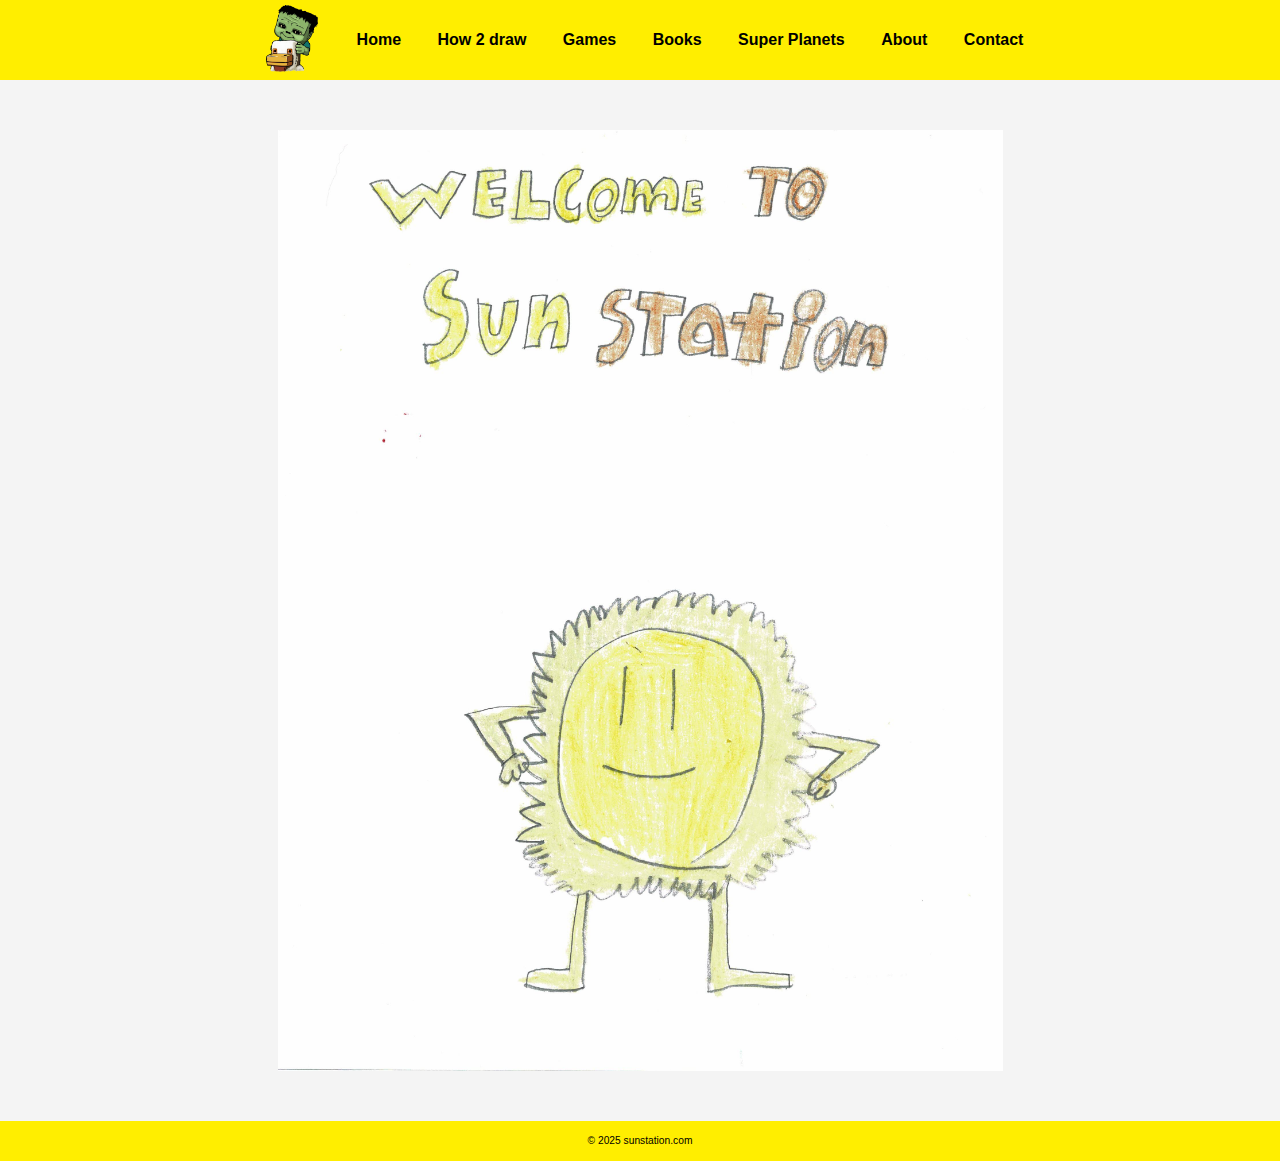
<file: index.html>
<!DOCTYPE html>
<html lang="en">
   <head>
      <meta charset="UTF-8">
      <title>Home | Grayson's Site</title>
      <link rel="stylesheet" href="css/styles.css">
   </head>
   <body>
      <div id="site-header"></div>

      <main class="center">
         <img src="images/welcome.jpg" alt="Welcome to Sun Station!" width="725">
      </main>

      <div id="site-footer"></div>

      <script src="js/scripts.js"></script>
   </body>
</html>
</file>
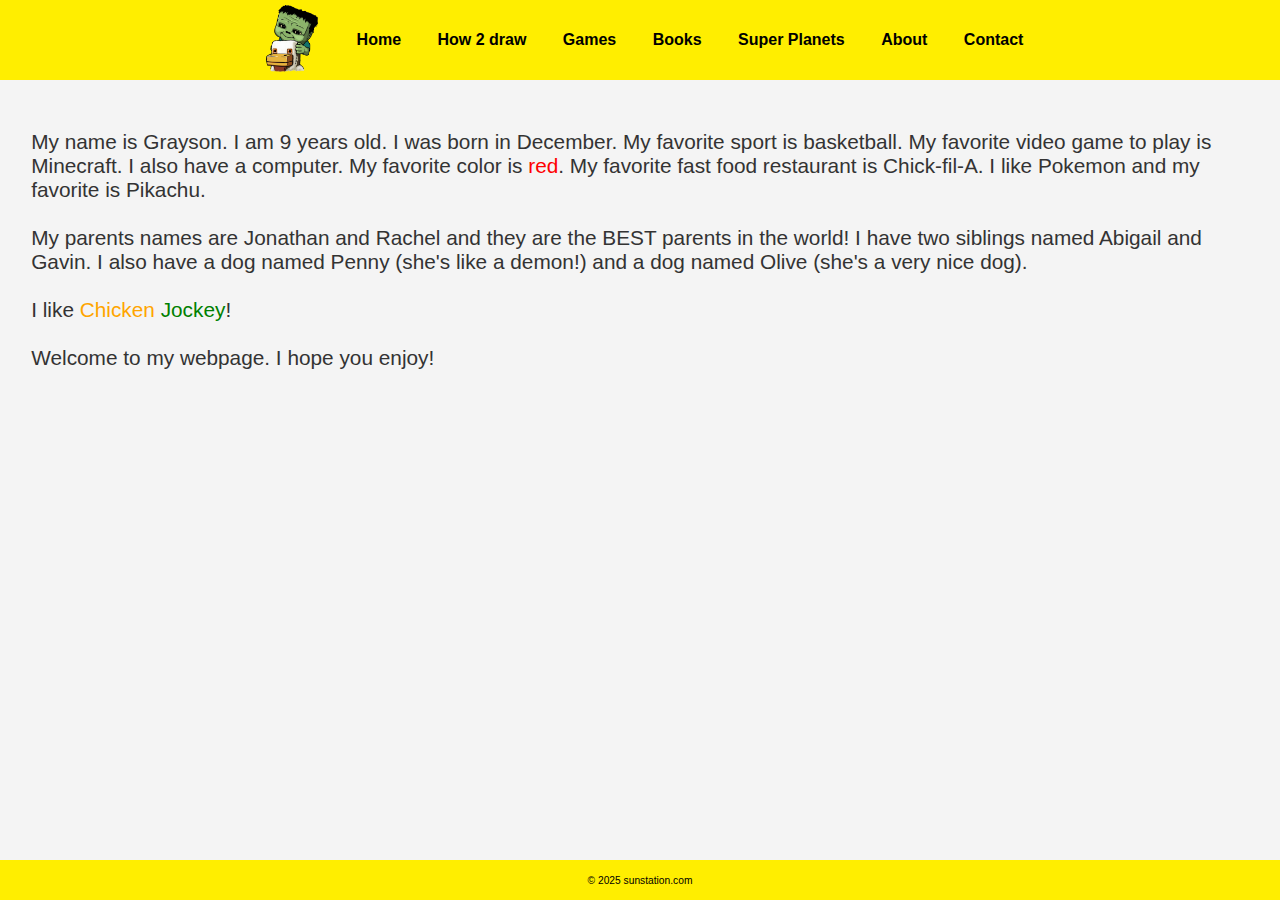
<file: about.html>
<!DOCTYPE html>
<html lang="en">
   <head>
      <meta charset="UTF-8">
      <title>About | Grayson's Site</title>
      <link rel="stylesheet" href="css/styles.css">
   </head>
   <body>
      <div id="site-header"></div>

      <main>
         <p>My name is Grayson. I am 9 years old. I was born in December. My favorite sport is basketball. My favorite video game to play is Minecraft. I also have a computer. My favorite color is <span style="color: red;">red</span>. My favorite fast food restaurant is Chick-fil-A. I like Pokemon and my favorite is Pikachu.<br><br>

         My parents names are Jonathan and Rachel and they are the BEST parents in the world! I have two siblings named Abigail and Gavin. I also have a dog named Penny (she's like a demon!) and a dog named Olive (she's a very nice dog).<br><br>

         I like <span style="color: orange;">Chicken</span> <span style="color: green;">Jockey</span>!<br><br>

         Welcome to my webpage. I hope you enjoy!
         </p>
      </main>

      <div id="site-footer"></div>
      
      <script src="js/scripts.js"></script>
   </body>
</html>
</file>
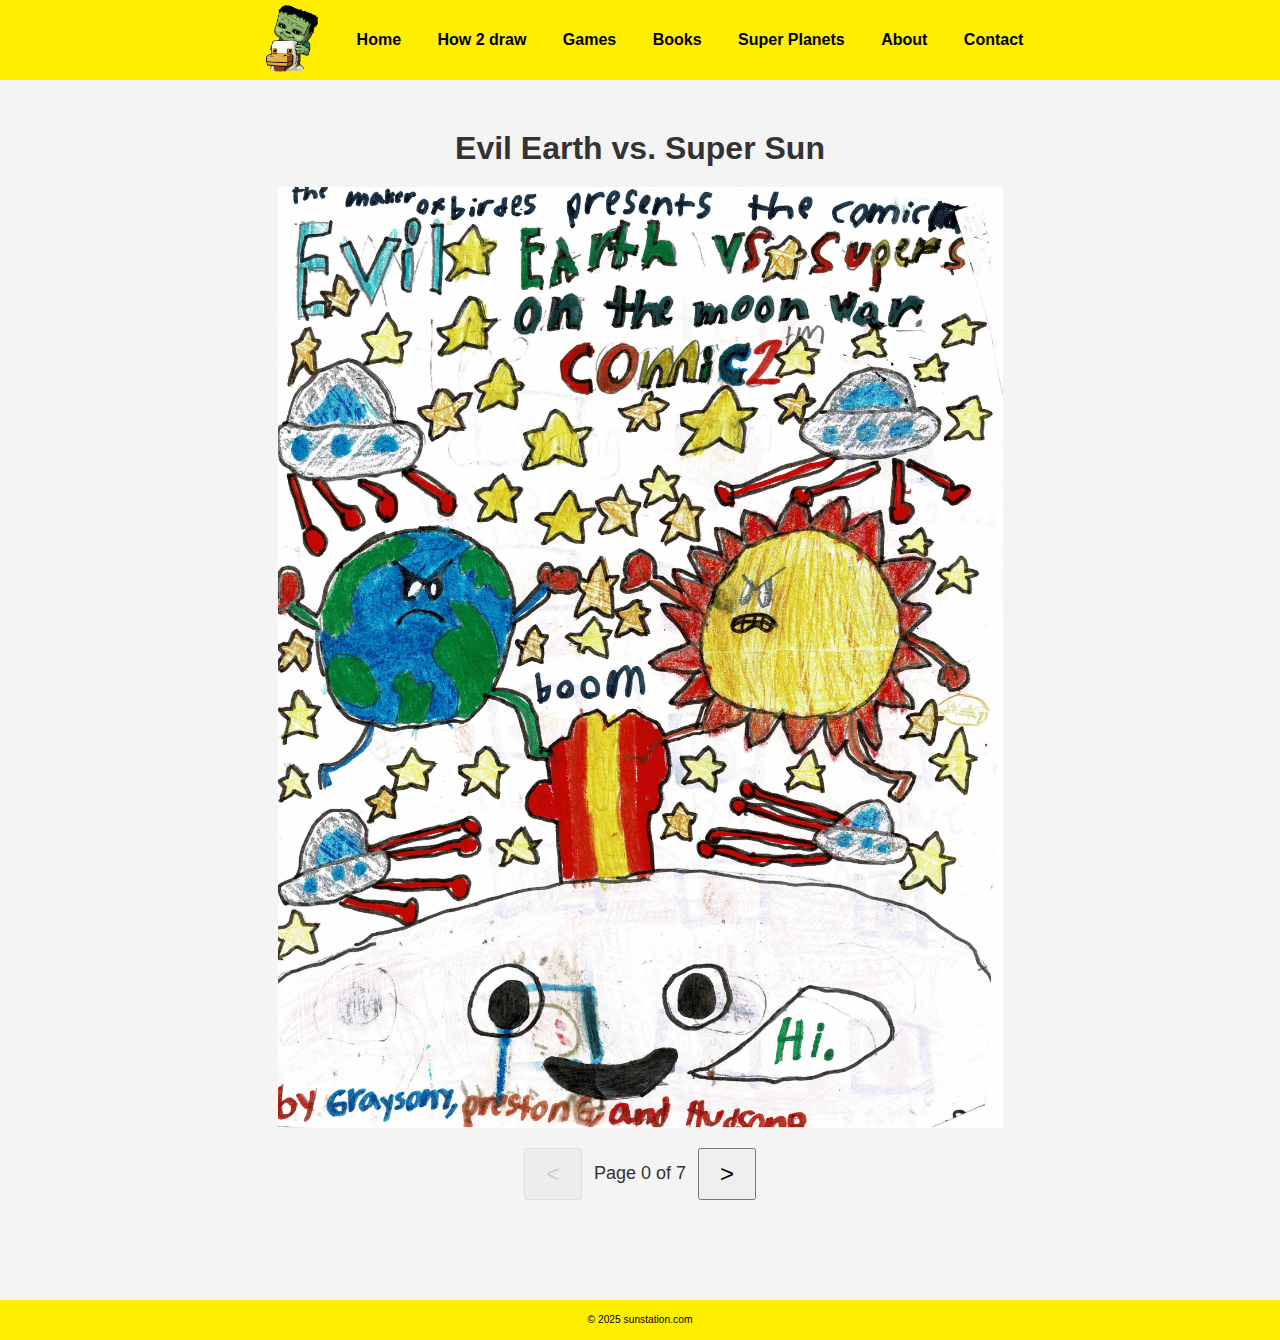
<file: book-evil-earth-vs-super-sun.html>
<!DOCTYPE html>
<html lang="en">
   <head>
      <meta charset="UTF-8">
      <title>Evil Earth vs. Super Sun Book | Grayson's Site</title>
      <link rel="stylesheet" href="css/styles.css">
      <link rel="stylesheet" href="css/book-nav-styles.css">
   </head>
   <body>
      <div id="site-header"></div>

      <main>
         <div class="center">
            <h1>Evil Earth vs. Super Sun</h1>
            <img id="bookImage" src="images/book-evil-earth-vs-super-sun-cover.jpg" alt="Evil Earth vs. Super Sun Cover" width="725" style="padding-top: 20px; padding-bottom: 20px;">
            <div class="nav-buttons">
               <button id="prevBtn" onclick="prevPage()">&lt;</button>
               <span>Page <span id="currentPage">0</span> of <span id="totalPages"></span></span>
               <button id="nextBtn" onclick="nextPage()">&gt;</button>
            </div>
         </div>
      </main>

      <div id="site-footer"></div>

      <script src="js/scripts.js"></script>
      <script src="js/image-nav.js"></script>
      
      <script>
         // Your custom book image list
         const evilEarthVsSuperSunPages = [
            'images/book-evil-earth-vs-super-sun-cover.jpg',
            'images/book-evil-earth-vs-super-sun-page1.jpg',
            'images/book-evil-earth-vs-super-sun-page2.jpg',
            'images/book-evil-earth-vs-super-sun-page3.jpg',
            'images/book-evil-earth-vs-super-sun-page4.jpg',
            'images/book-evil-earth-vs-super-sun-page5.jpg',
            'images/book-evil-earth-vs-super-sun-page6.jpg',
            'images/book-evil-earth-vs-super-sun-page7.jpg'
         ];

         const navigator = createImageNavigator({
            imageId: 'bookImage',
            imageList: evilEarthVsSuperSunPages
         });

         function nextPage() {
            navigator.next();
         }

         function prevPage() {
            navigator.prev();
         }
      </script>
   </body>
</html>
</file>
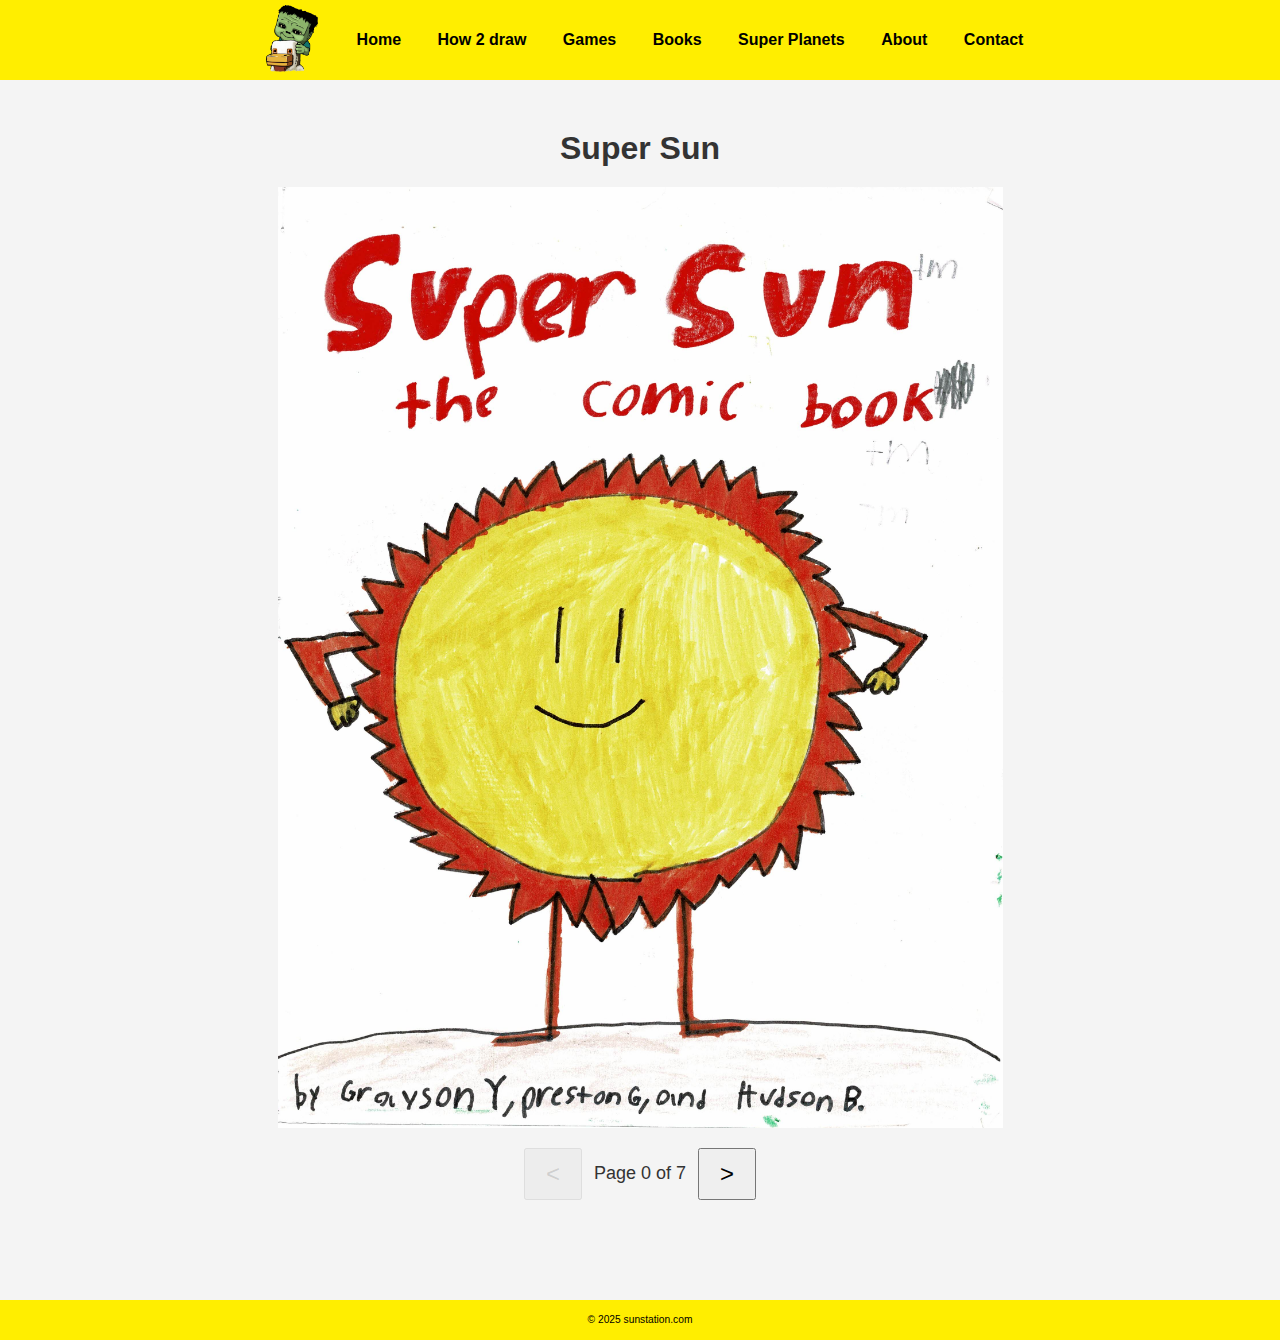
<file: book-super-sun.html>
<!DOCTYPE html>
<html lang="en">
   <head>
      <meta charset="UTF-8">
      <title>Super Sun Book | Grayson's Site</title>
      <link rel="stylesheet" href="css/styles.css">
   </head>
   <body>
      <div id="site-header"></div>

      <main>
         <div class="center">
            <h1>Super Sun</h1>
            <img id="bookImage" src="images/book-super-sun-cover.jpg" alt="Super Sun Page" width="725" style="padding-top: 20px; padding-bottom: 20px;">
            <div class="nav-buttons">
               <button id="prevBtn" onclick="prevPage()">&lt;</button>
               <span>Page <span id="currentPage">0</span> of <span id="totalPages"></span></span>
               <button id="nextBtn" onclick="nextPage()">&gt;</button>
            </div>
         </div>
      </main>

      <div id="site-footer"></div>

      <script src="js/scripts.js"></script>
      <script src="js/image-nav.js"></script>

      <script>
         // Your custom book image list
         const superSunPages = [
            'images/book-super-sun-cover.jpg',
            'images/book-super-sun-page1.jpg',
            'images/book-super-sun-page2.jpg',
            'images/book-super-sun-page3.jpg',
            'images/book-super-sun-page4.jpg',
            'images/book-super-sun-page5.jpg',
            'images/book-super-sun-page6.jpg',
            'images/book-super-sun-page7.jpg'
         ];

         const navigator = createImageNavigator({
            imageId: 'bookImage',
            imageList: superSunPages
         });

         function nextPage() {
            navigator.next();
         }

         function prevPage() {
            navigator.prev();
         }
      </script>
   </body>
</html>
</file>
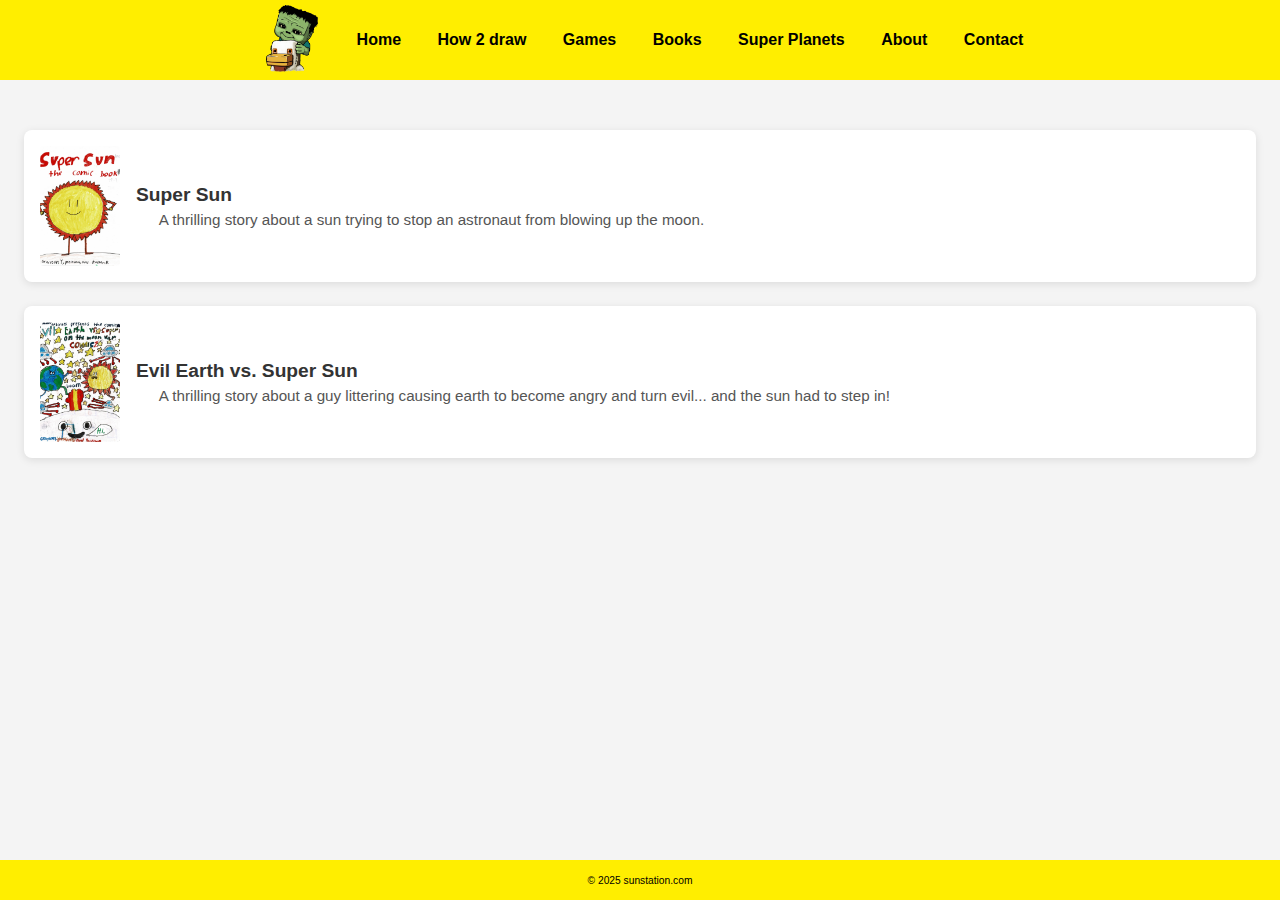
<file: books.html>
<!DOCTYPE html>
<html lang="en">
   <head>
      <meta charset="UTF-8">
      <title>Books | Grayson's Site</title>
      <link rel="stylesheet" href="css/styles.css">
      <link rel="stylesheet" href="css/books-styles.css">
   </head>
   <body>
      <div id="site-header"></div>

      <main>
         <div class="book-list">
            <div class="book-row" onclick="window.location.href='book-super-sun.html'">
               <img src="images/book-super-sun-cover.jpg" alt="Super Sun Cover">
               <div class="book-info">
                  <h2>Super Sun</h2>
                  <p>A thrilling story about a sun trying to stop an astronaut from blowing up the moon.</p>
               </div>
            </div>

            <div class="book-row" onclick="window.location.href='book-evil-earth-vs-super-sun.html'">
               <img src="images/book-evil-earth-vs-super-sun-cover.jpg" alt="Evil Earth vs. Super Sun Cover">
               <div class="book-info">
                  <h2>Evil Earth vs. Super Sun</h2>
                  <p>A thrilling story about a guy littering causing earth to become angry and turn evil... and the sun had to step in!</p>
               </div>
            </div>
         </div>
      </main>

      <div id="site-footer"></div>

      <script src="js/scripts.js"></script>
   </body>
</html>
</file>
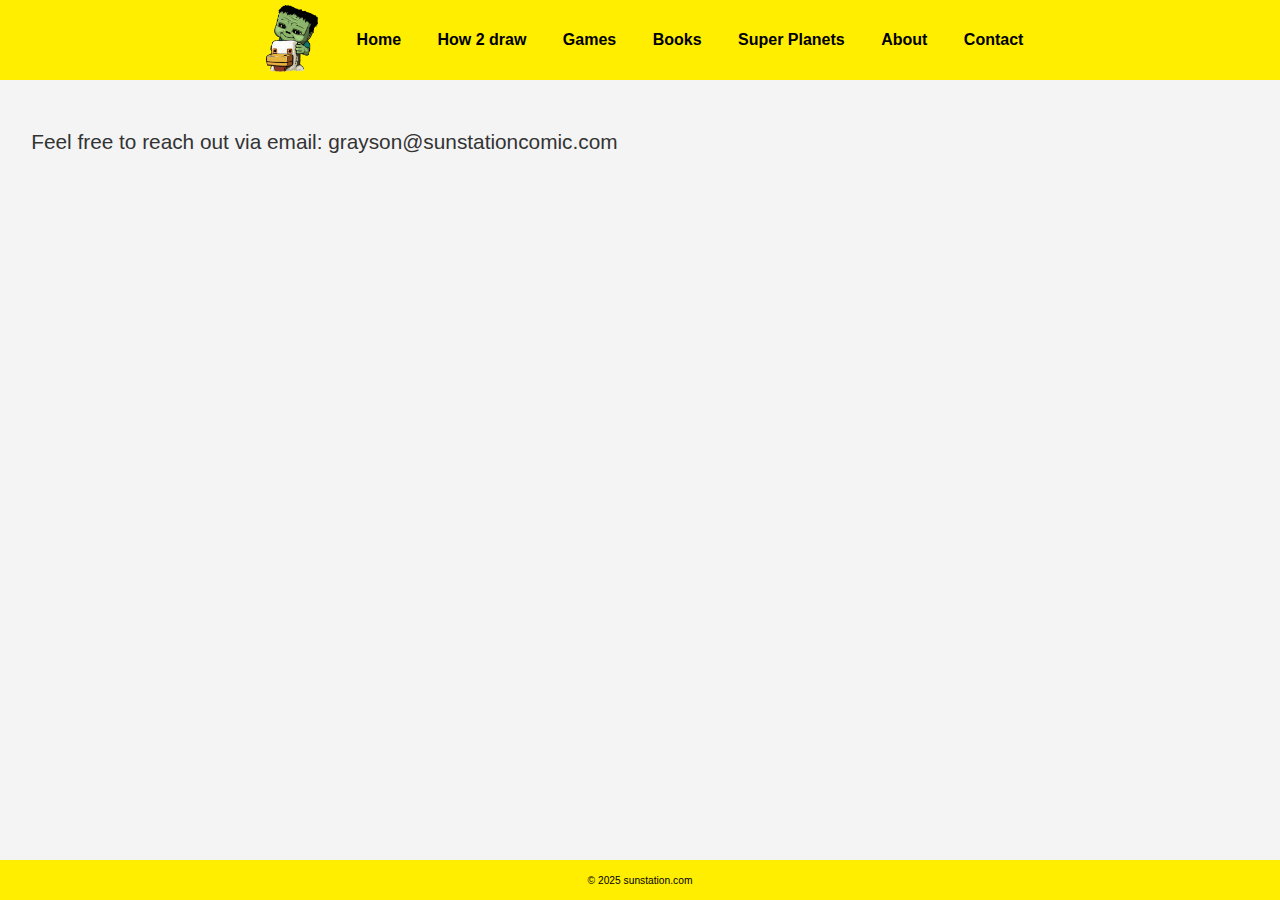
<file: contact.html>
<!DOCTYPE html>
<html lang="en">
   <head>
      <meta charset="UTF-8">
      <title>Contact | Grayson's Site</title>
      <link rel="stylesheet" href="css/styles.css">
   </head>
   <body>
      <div id="site-header"></div>

      <main>
         <p>Feel free to reach out via email: grayson@sunstationcomic.com</p>
      </main>

      <div id="site-footer"></div>
      
      <script src="js/scripts.js"></script>
   </body>
</html>
</file>
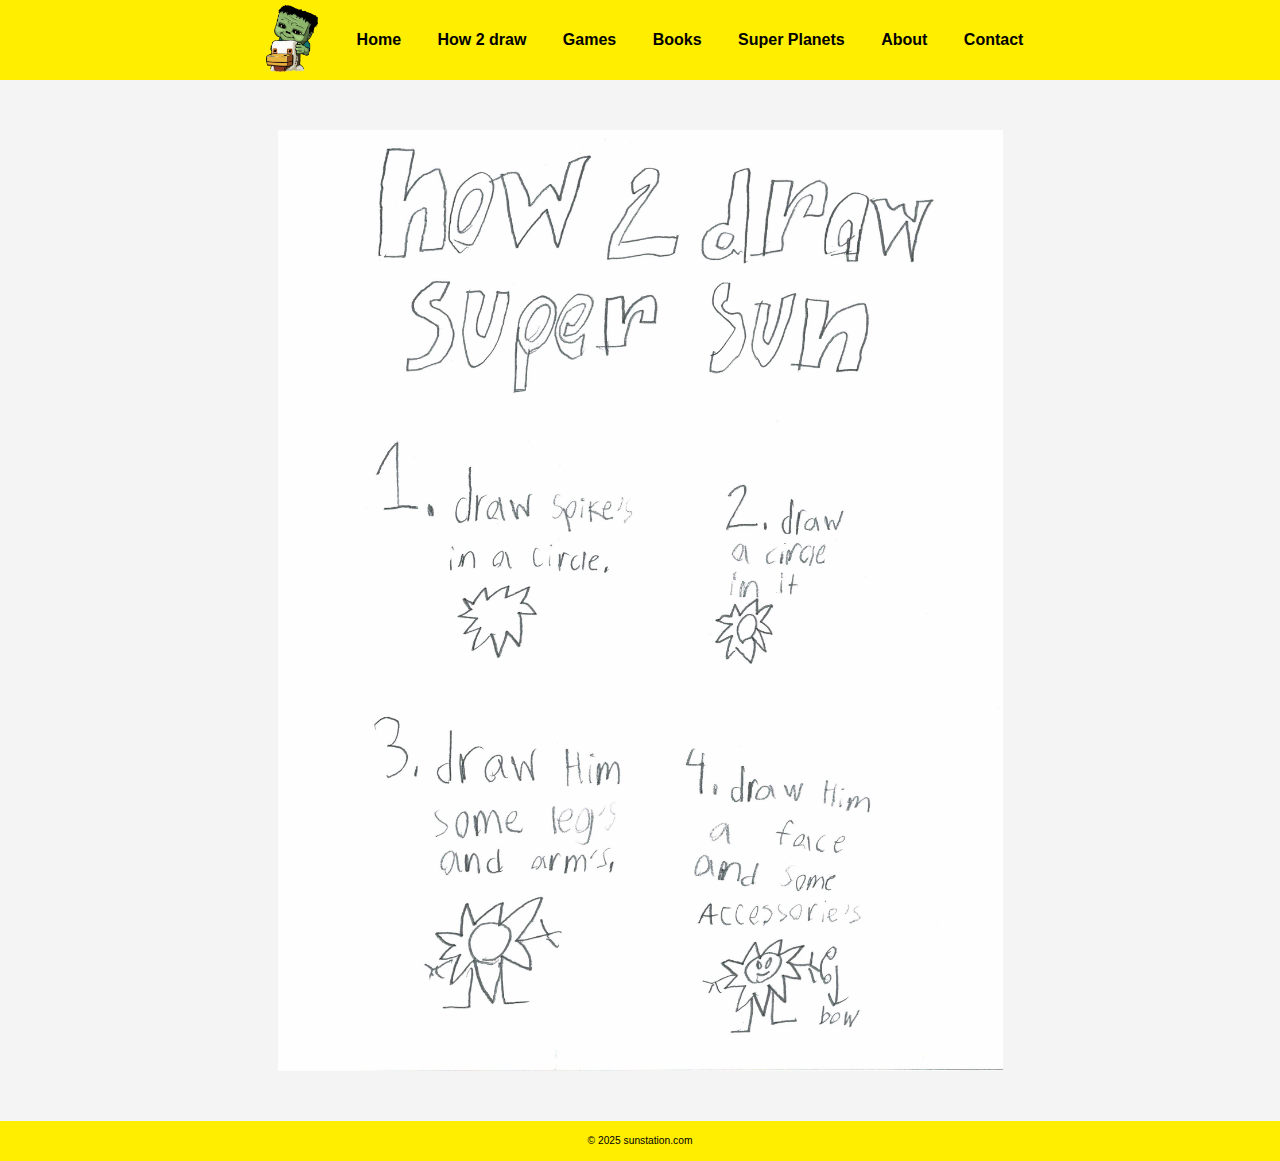
<file: draw.html>
<!DOCTYPE html>
<html lang="en">
   <head>
      <meta charset="UTF-8">
      <title>How 2 draw | Grayson's Site</title>
      <link rel="stylesheet" href="css/styles.css">
   </head>
   <body>
      <div id="site-header"></div>

      <main>
         <div class="center">
            <img src="images/how-to-draw.jpg" alt="How 2 draw!" width="725">
         </div>
      </main>

      <div id="site-footer"></div>

      <script src="js/scripts.js"></script>
   </body>
</html>
</file>
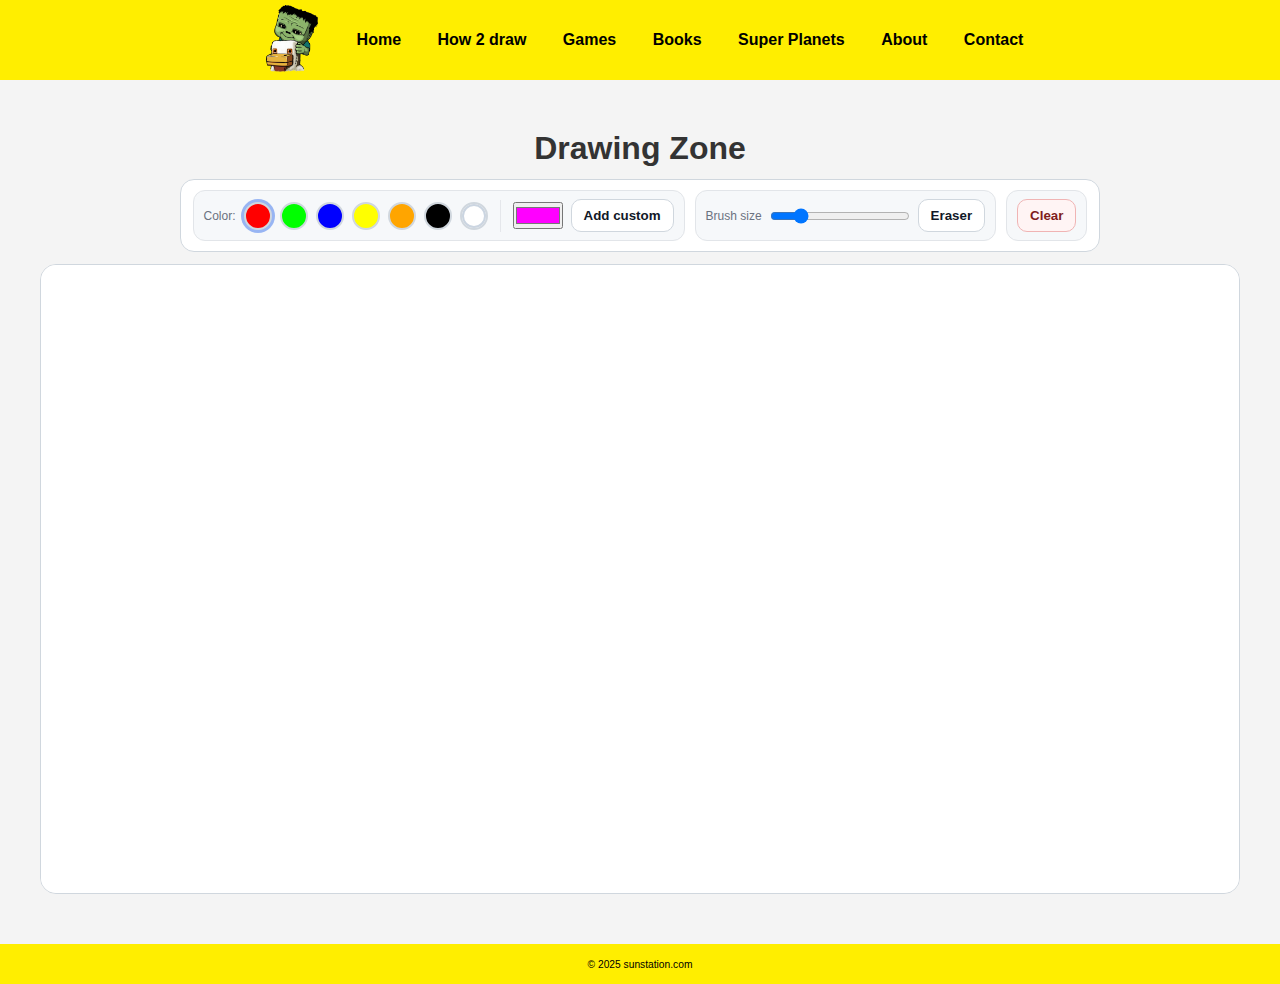
<file: game-drawing-zone.html>
<!DOCTYPE html>
<html lang="en">
   <head>
      <meta charset="UTF-8">
      <title>Drawing Zone | Grayson's Site</title>
      <link rel="stylesheet" href="css/styles.css">
      <link rel="stylesheet" href="css/game-drawing-zone-styles.css">
   </head>
   <body>
      <div id="site-header"></div>

      <main class="center-top">
         <h1>Drawing Zone</h1>

         <!-- Controls under H1 and above the canvas -->
         <div class="toolbar" role="region" aria-label="Drawing controls">
            <div class="group" role="group" aria-label="Colors">
               <span class="hint">Color:</span>
               <button class="swatch" data-color="#ff0000" style="background:#ff0000" aria-label="Red" aria-selected="true"></button>
               <button class="swatch" data-color="#00ff00" style="background:#00ff00" aria-label="Green"></button>
               <button class="swatch" data-color="#0000ff" style="background:#0000ff" aria-label="Blue"></button>
               <button class="swatch" data-color="#ffff00" style="background:#ffff00" aria-label="Yellow"></button>
               <button class="swatch" data-color="#ffa500" style="background:#ffa500" aria-label="Orange"></button>
               <button class="swatch" data-color="#000000" style="background:#000000" aria-label="Black"></button>
               <button class="swatch" data-color="#ffffff" style="background:#ffffff" aria-label="White"></button>
               <div class="divider" aria-hidden="true"></div>
               <input id="customColor" type="color" value="#ff00ff" title="Pick a custom color" />
               <button id="addCustom" class="btn" aria-label="Add custom color">Add custom</button>
            </div>

            <div class="group" role="group" aria-label="Brush">
               <label for="brushSize">Brush size</label>
               <input id="brushSize" type="range" min="1" max="60" value="12" />
               <button id="eraser" class="btn" aria-pressed="false" title="Eraser (toggle)">Eraser</button>
            </div>

            <div class="group" role="group" aria-label="Actions">
               <button id="clear" class="btn danger" title="Clear the entire drawing">Clear</button>
            </div>
         </div>

         <div class="canvas-wrap">
            <canvas id="pad" width="1920" height="1080" aria-label="Drawing canvas"></canvas>
         </div>
      </main>

      <div id="site-footer"></div>

      <script src="js/scripts.js"></script>
      <script src="js/drawing.js"></script>
   </body>
</html>
</file>
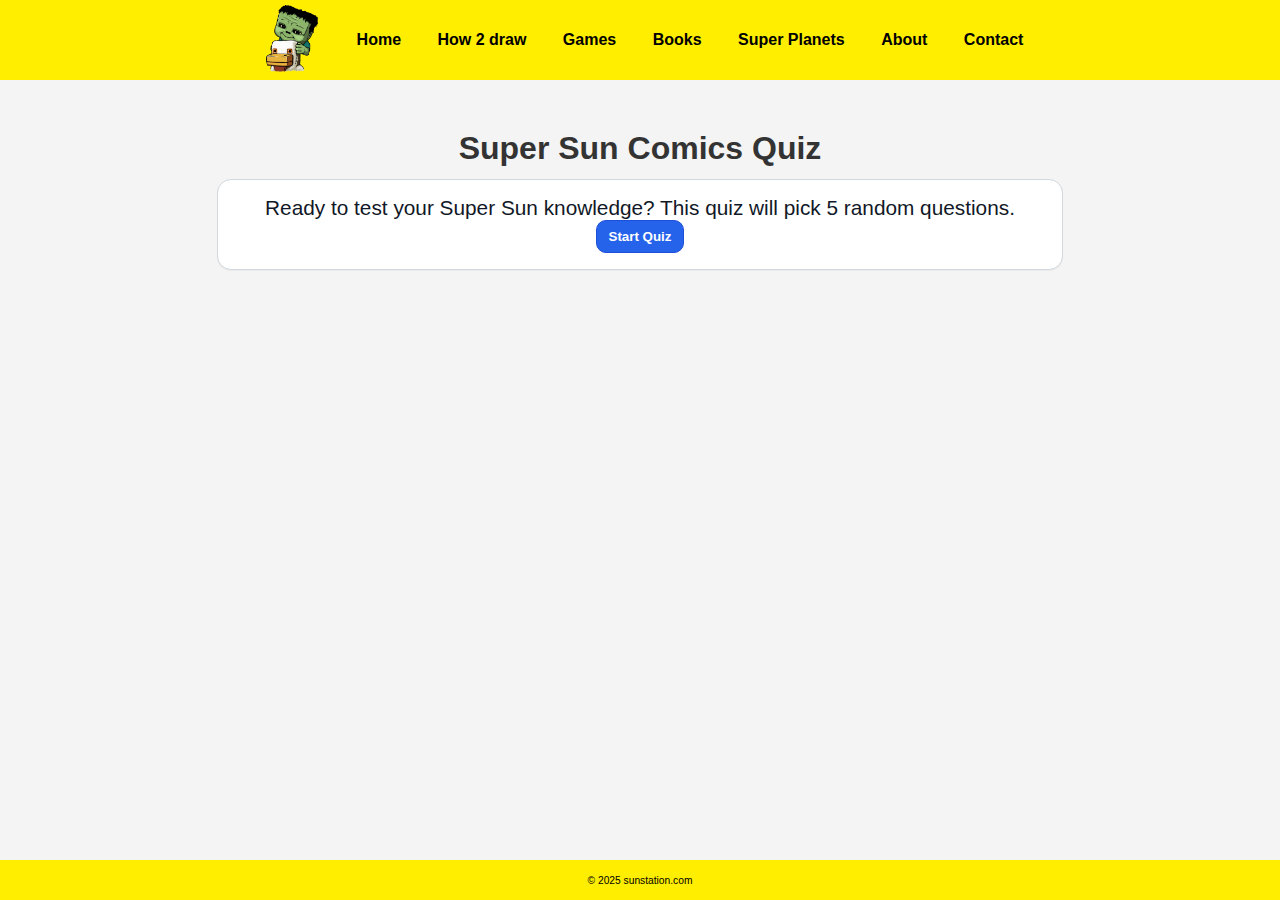
<file: game-quiz.html>
<!DOCTYPE html>
<html lang="en">
  <head>
    <meta charset="UTF-8" />
    <title>Quiz | Grayson's Site</title>

    <!-- Your site-wide styles first -->
    <link rel="stylesheet" href="css/styles.css" />

    <!-- Page-specific styles for this quiz -->
    <link rel="stylesheet" href="css/game-quiz-styles.css" />
  </head>
  <body>
    <div id="site-header"></div>

    <main class="center-top quiz-zone">
      <h1>Super Sun Comics Quiz</h1>

      <!-- Start Screen -->
      <section id="start-screen" class="card">
        <p>Ready to test your Super Sun knowledge? This quiz will pick 5 random questions.</p>
        <button id="startBtn" class="btn primary">Start Quiz</button>
      </section>

      <!-- Quiz Screen -->
      <section id="quiz-screen" class="card hidden" aria-live="polite">
        <div class="quiz-header">
          <div id="progress" class="muted">Question 1 of 5</div>
        </div>

        <div id="question-container">
          <!-- Question text -->
          <h2 id="question-text"></h2>

          <!-- Options -->
          <form id="options-form" class="options" aria-labelledby="question-text">
            <!-- Radio inputs injected here -->
          </form>
        </div>

        <div class="actions">
          <button id="nextBtn" class="btn">Next</button>
          <button id="submitBtn" class="btn primary hidden">Submit Quiz</button>
        </div>
      </section>

      <!-- Result Screen -->
      <section id="result-screen" class="card hidden">
        <h2>Your Score</h2>
        <p id="score-line" class="score-line"></p>

        <details class="review">
          <summary>Review Answers</summary>
          <ol id="review-list"></ol>
        </details>

        <button id="restartBtn" class="btn">Restart</button>
      </section>
    </main>

    <div id="site-footer"></div>

    <!-- Your site-wide scripts (if any) -->
    <script src="js/scripts.js"></script>

    <!-- Page-specific JS for this quiz -->
    <script src="js/quiz.js"></script>
  </body>
</html>
</file>
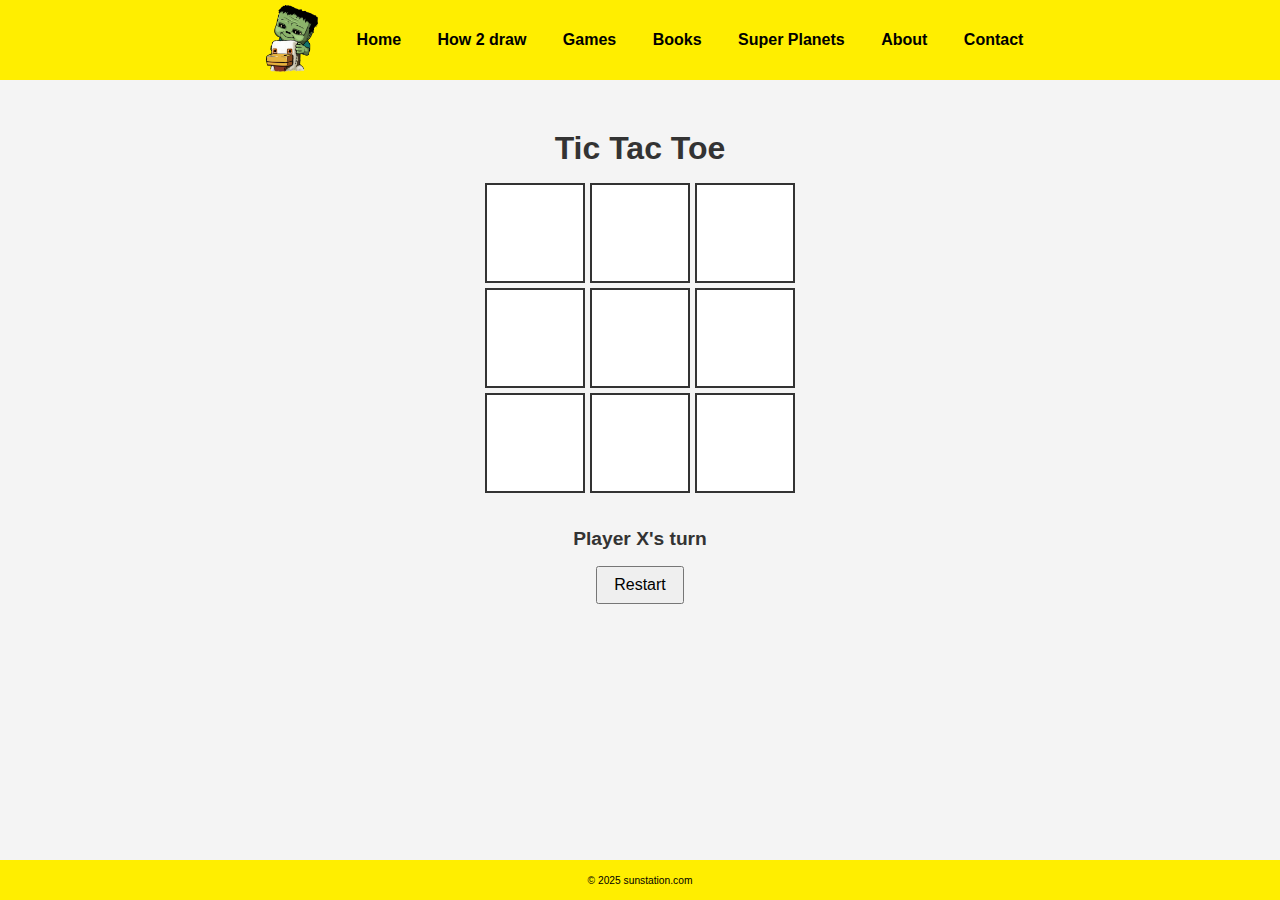
<file: game-tic-tac-toe.html>
<!DOCTYPE html>
<html lang="en">
   <head>
      <meta charset="UTF-8">
      <title>Tic Tac Toe | Grayson's Site</title>
      <link rel="stylesheet" href="css/styles.css">
      <style>
         .board {
            display: grid;
            grid-template-columns: repeat(3, 100px);
            grid-template-rows: repeat(3, 100px);
            gap: 5px;
            justify-content: center;
            margin: 1em 0;
         }

         .cell {
            display: flex;
            align-items: center;
            justify-content: center;
            font-size: 2.5em;
            background-color: #fff;
            border: 2px solid #333;
            cursor: pointer;
            user-select: none;
            font-weight: bold;
         }

         .cell:hover {
            background-color: #f0f0f0;
         }

         .status {
            margin-top: 1em;
            font-size: 1.2em;
            font-weight: bold;
         }

         .restart-btn {
            margin-top: 1em;
            padding: 0.5em 1em;
            font-size: 1em;
            cursor: pointer;
         }
      </style>
   </head>
   <body>
      <div id="site-header"></div>

      <main class="center-top">
         <h1>Tic Tac Toe</h1>
         <div class="board" id="board"></div>
         <div class="status" id="status">Player X's turn</div>
         <button class="restart-btn" onclick="resetGame()">Restart</button>
      </main>

      <div id="site-footer"></div>

      <script src="js/scripts.js"></script>
      <script src="js/tic-tac-toe.js"></script>
   </body>
</html>
</file>
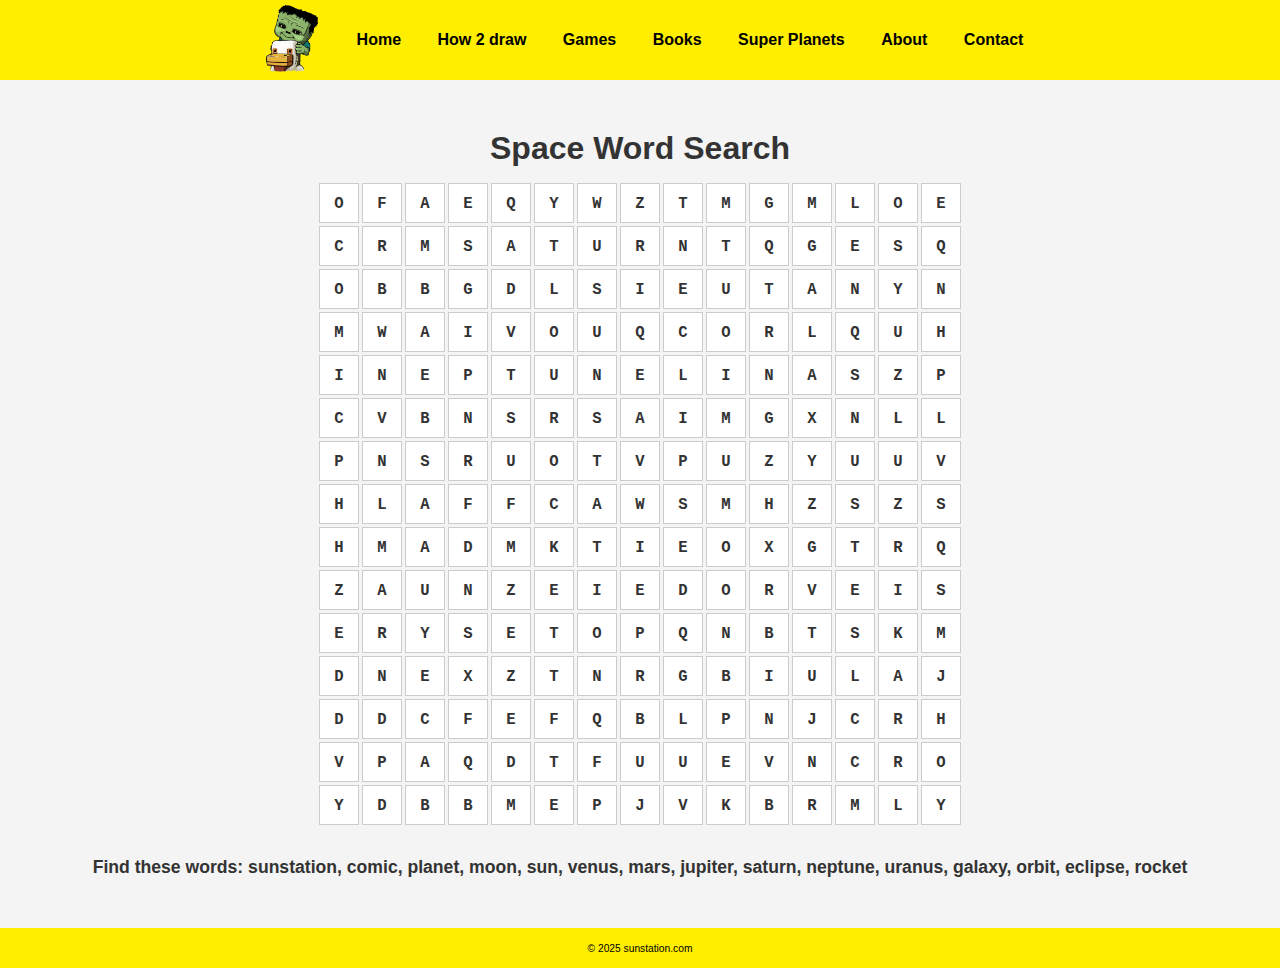
<file: game-word-search.html>
<!DOCTYPE html>
<html lang="en">
<head>
  <meta charset="UTF-8">
  <title>Word Search | Grayson's Site</title>
  <link rel="stylesheet" href="css/styles.css">
  <style>
    #grid {
      display: grid;
      grid-template-columns: repeat(15, 40px);
      gap: 3px;
      margin-bottom: 2em;
      user-select: none;
    }

    .cell {
      width: 40px;
      height: 40px;
      text-align: center;
      line-height: 40px;
      border: 1px solid #ccc;
      font-family: monospace;
      font-weight: bold;
      font-size: 1.2em;
      text-transform: uppercase;
      background-color: white;
      cursor: pointer;
    }

    .cell.selected {
      background-color: #ffe600; /* yellow highlight */
      color: black;
    }

    .word-list {
      text-align: center;
      font-size: 1.1em;
      font-weight: bold;
    }
  </style>
</head>
<body>
  <div id="site-header"></div>

  <main class="center-top">
     <h1 style="margin-bottom: .5em;">Space Word Search</h1>
     <div id="grid"></div>
     <div class="word-list" id="wordList"></div>
  </main>

  <div id="site-footer"></div>

  <script src="js/scripts.js"></script>
  <script src="js/word-search.js"></script>
</body>
</html>
</file>
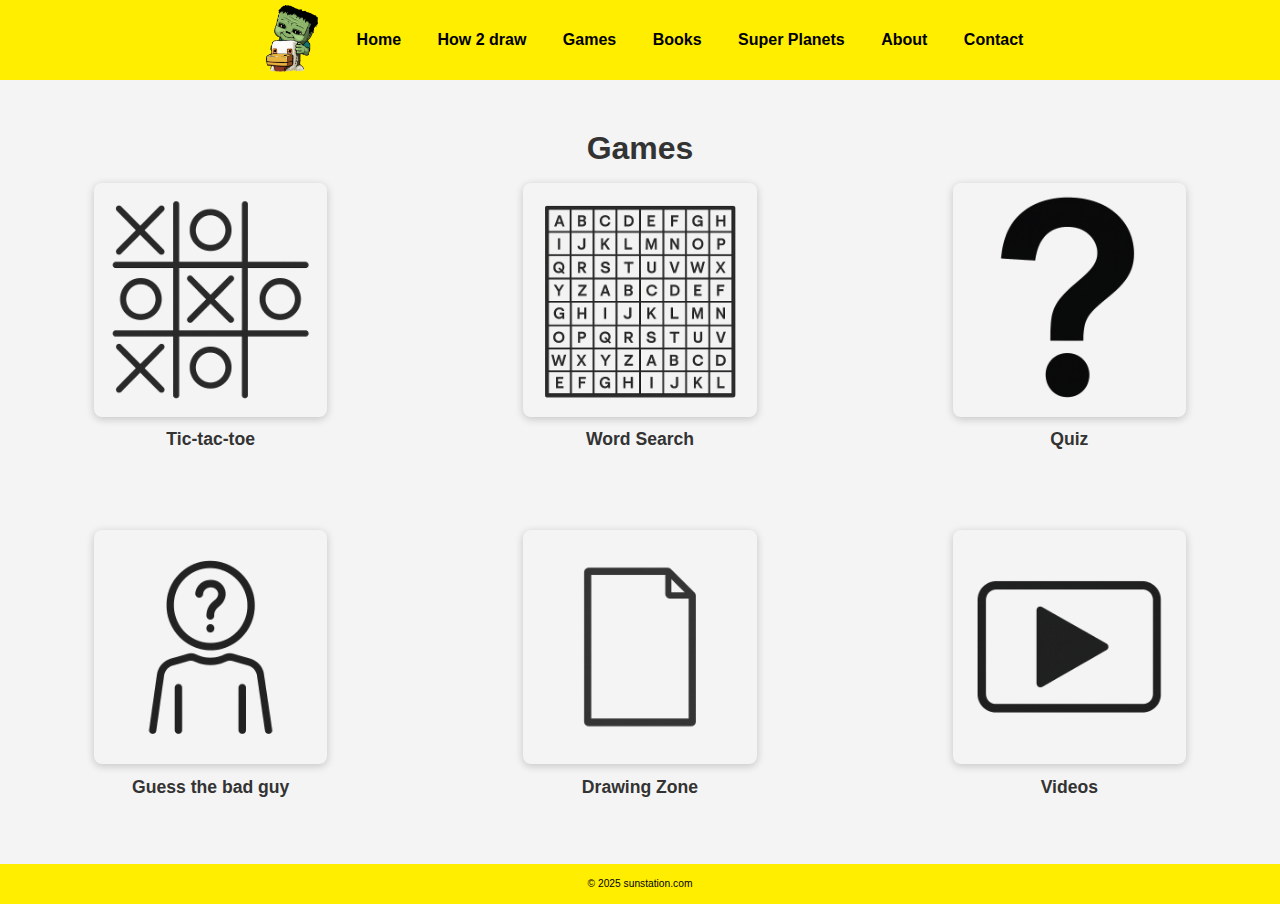
<file: games.html>
<!DOCTYPE html>
<html lang="en">
   <head>
      <meta name="viewport" content="width=device-width, initial-scale=1.0">
      <title>Games | Grayson's Site</title>
      <link rel="stylesheet" href="css/styles.css">
      <link rel="stylesheet" href="css/games-styles.css">
   </head>
   <body>
      <div id="site-header"></div>

      <main class="center">
         <h1 style="text-align:center;">Games</h1>
         <div class="games-grid">
            <div class="game-box">
               <a href="game-tic-tac-toe.html"><img src="images/game-tic-tac-toe.png" alt="Tic-tac-toe"></a>
               <p class="game-title">Tic-tac-toe</p>
            </div>
            <div class="game-box">
               <a href="game-word-search.html"><img src="images/game-word-search.png" alt="Word Search"></a>
               <p class="game-title">Word Search</p>
            </div>
            <div class="game-box">
               <a href="game-quiz.html"><img src="images/game-quiz.png" alt="Quiz"></a>
               <p class="game-title">Quiz</p>
            </div>
            <div class="game-box">
               <a href="game-guess-the-bad-guy.html"><img src="images/game-guess-the-bad-guy.png" alt="Guess the bad guy"></a>
               <p class="game-title">Guess the bad guy</p>
            </div>
            <div class="game-box">
               <a href="game-drawing-zone.html"><img src="images/game-drawing-zone.png" alt="Drawing Zone"></a>
               <p class="game-title">Drawing Zone</p>
            </div>
            <div class="game-box">
               <a href="game-videos.html"><img src="images/game-videos.png" alt="Videos"></a>
               <p class="game-title">Videos</p>
            </div>
         </div>
      </main>

      <div id="site-footer"></div>

      <script src="js/scripts.js"></script>
   </body>
</html>
</file>
<file: css/styles.css>
* {
   margin: 0;
   padding: 0;
   box-sizing: border-box;
}

html, body {
   height: 100%;
   margin: 0;
   display: flex;
   flex-direction: column;
}

body {
   display: flex;
   flex-direction: column;
   font-family: sans-serif;
   margin: 0;
   padding: 0;
   background-color: #f4f4f4;
   color: #333;
}

header {
   position: fixed;
   top: 0;
   left: 0;
   width: 100%;
   height: 80px;
   display: flex;
   align-items: center;      /* Centers vertically */
   justify-content: center;  /* Centers horizontally */
   text-align: center;
   background: #ffee00;
   color: black;
   font-family: sans-serif;
   font-size: 1em;
   z-index: 1000;
}

html {
   overflow-y: scroll;
}

main {
   flex: 1;
   padding-top: 130px;
   padding-bottom: 50px;
   /*padding: 100px 20px 60px;*/
}

main p {
   padding-left: 1.5em;
   padding-right: 1.5em;
}

nav a {
   margin-left: 1.5em;
   font-family: sans-serif;
   font-weight: bold;
   margin: 0 1em;
   color: black;
   text-decoration: none;
}

nav a:hover {
   text-decoration: underline;
}

p {
   font-family: sans-serif;
   font-size: 1.3em;
}

footer {
   /* If you want the footer to always appear at the bottom of the page */
   /*
   position: fixed;
   bottom: 0;
    */
   left: 0;
   width: 100%;
   height: 40px;
   display: flex;
   align-items: center;
   justify-content: center;
   text-align: center;
   background: #ffee00;
   color: black;
   font-family: sans-serif;
   font-size: 0.8em;
   z-index: 1000;
}

footer p {
   font-family: sans-serif;
   background: #ffee00;
   color: black;
   text-align: center;
   font-size: 0.8em;
}

.center {
   display: flex;
   flex-direction: column;
   justify-content: center;
   align-items: center;
   text-align: center;
}

.center-top {
   display: flex;
   flex-direction: column;
   align-items: center;
   text-align: center;
   justify-content: flex-start;
   /* min-height: 100vh;    optional: makes layout full-height */
   /* padding-top: 2em;     optional: space from the top */
}

.logo-container {
   position: absolute;
   left: 1em;
}

.logo {
   width: 100px;
   padding: 1em;
}

.hotspot {
   /* Show red outline for hotspot zones */
   /*
   background: rgba(255, 0, 0, 0.3);
   border: 2px dashed red;
    */
   position: absolute;
   display: block;
   cursor: pointer;
}

.image-wrapper {
   position: relative;
   width: 100%;
}

.popup {
   display: none;
   position: fixed;
   top: 0; left: 0;
   width: 100vw; height: 100vh;
   background-color: rgba(0, 0, 0, 0.8);
   justify-content: center;
   align-items: center;
   z-index: 1000;
   overflow: auto;          /* Allows scrolling */
   padding: 2em 1em;        /* Adds spacing when scrolling */
   box-sizing: border-box;  /* Avoid content overflowing due to padding */
}

.popup-content {
   position: relative;
   max-width: 90%;
   width: auto;
   display: flex;
   justify-content:center;
   align-items: center;
   margin: auto;
}

.popup-content img {
   width: 100%;
   height: auto;
   max-height: 90vh;         /* Keeps it within visible screen height */
   border: 4px solid white;
   border-radius: 8px;
   display: block;
}

.popup-content img[src=""] {
   display: none;
}

.close-btn {
   position: absolute;
   top: -10px; right: -10px;
   font-size: 24px;
   color: white;
   background: red;
   border: none;
   border-radius: 50%;
   width: 32px; height: 32px;
   cursor: pointer;
   line-height: 32px;
   text-align: center;
   z-index: 10;
}

.book-list {
   display: flex;
   flex-direction: column;
   gap: 1.5em;
   padding: 0 1.5em;
}

.book-row {
   display: flex;
   align-items: center;
   background: white;
   border-radius: 8px;
   padding: 1em;
   box-shadow: 0 2px 8px rgba(0,0,0,0.1);
   cursor: pointer;
   transition: transform 0.1s ease, box-shadow 0.1s ease;
}

.book-row:hover {
   transform: scale(1.02);
   box-shadow: 0 4px 12px rgba(0,0,0,0.15);
}

.book-row img {
   width: 80px;
   height: 120px;
   object-fit: cover;
   border-radius: 4px;
   margin-right: 1em;
}

.book-info h2 {
   margin: 0 0 0.25em;
   font-size: 1.2em;
}

.book-info p {
   margin: 0;
   font-size: 0.95em;
   color: #555;
}

.nav-buttons {
   display: flex;
   align-items: center;
   gap: 12px;
   margin-bottom: 50px;
   font-size: 18px;
}

.nav-buttons button {
   font-size: 24px;
   padding: 10px 20px;
   cursor: pointer;
}

.nav-buttons input[type="number"] {
   font-size: 16px;
   padding: 4px;
}

button:disabled {
   opacity: 0.5;
   cursor: not-allowed;
}

.games-grid {
   display: grid;
   grid-template-columns: repeat(3, 1fr);  /* 3 tiles across by default */
   /*gap: 2em;*/
   column-gap: 2.5em;
   row-gap: 5em;
   padding: 1em;
   max-width: 100%;
   overflow-x: auto;
}

@media (max-width: 900px) {
   main {
      padding: 1em;
   }

   .games-grid {
      grid-template-columns: repeat(2, 1fr);  /* 2 tiles across on tablets */
   }
}

@media (max-width: 600px) {
   main {
      padding: 1em;
   }

   .games-grid {
      grid-template-columns: repeat(1, 1fr);  /* 1 tile across on phones */
   }
}

.game-box img {
   width: 100%;
   height: auto;
   max-width: 60%;
   border-radius: 8px;
   box-shadow: 0 2px 8px rgba(0, 0, 0, 0.2);
   transition: transform 0.2s ease;
}

.game-box img:hover {
   transform: scale(1.05);
}

.game-title {
   text-align: center;
   margin-top: 0.5em;
   font-weight: bold;
   font-size: 1.1em;
   color: #333;
   text-decoration: none;
}

.game-box a {
   text-decoration: none;
   color: inherit;
   display: block;
}
</file>
<file: css/book-nav-styles.css>
button:disabled {
   opacity: 0.5;
   cursor: not-allowed;
}

.nav-buttons {
   display: flex;
   align-items: center;
   gap: 12px;
   margin-bottom: 50px;
   font-size: 18px;
}

.nav-buttons button {
   font-size: 24px;
   padding: 10px 20px;
   cursor: pointer;
}

.nav-buttons input[type="number"] {
   font-size: 16px;
   padding: 4px;
}
</file>
<file: css/books-styles.css>
.book-list {
   display: flex;
   flex-direction: column;
   gap: 1.5em;
   padding: 0 1.5em;
}

.book-row {
   display: flex;
   align-items: center;
   background: white;
   border-radius: 8px;
   padding: 1em;
   box-shadow: 0 2px 8px rgba(0,0,0,0.1);
   cursor: pointer;
   transition: transform 0.1s ease, box-shadow 0.1s ease;
}

.book-row:hover {
   transform: scale(1.02);
   box-shadow: 0 4px 12px rgba(0,0,0,0.15);
}

.book-row img {
   width: 80px;
   height: 120px;
   object-fit: cover;
   border-radius: 4px;
   margin-right: 1em;
}

.book-info h2 {
   margin: 0 0 0.25em;
   font-size: 1.2em;
}

.book-info p {
   margin: 0;
   font-size: 0.95em;
   color: #555;
}
</file>
<file: css/game-drawing-zone-styles.css>
.center-top {
   width: min(1200px, 100%);
   margin: 0 auto;
}

.center-top > h1 {
   margin: 0 0 12px;
}

.toolbar {
   display: flex;
   flex-wrap: wrap;
   align-items: center;
   gap: 10px;
   background: #ffffff;
   color: #222;
   border: 1px solid #d0d7de;  /* subtle gray */
   border-radius: 14px;
   padding: 10px 12px;
   margin: 0 0 12px;
}

.group {
   display: flex;
   align-items: center;
   gap: 8px;
   padding: 8px 10px;
   background: #f6f8fa;
   border: 1px solid #e2e5e9;
   border-radius: 12px;
}

.hint, .toolbar label {
   font-size: 12px;
   color: #6b7280; /* muted */
}

.divider {
   width: 1px;
   height: 32px;
   background: #e5e7eb;
   margin: 0 4px;
}

.btn {
   cursor: pointer;
   border: 1px solid #d0d7de;
   background: #ffffff;
   color: #111827;
   padding: 8px 12px;
   border-radius: 10px;
   font-weight: 600;
   transition: transform .06s ease, background .2s ease, border-color .2s ease, box-shadow .2s ease;
}

.btn:hover {
   transform: translateY(-1px);
}

.btn:focus-visible {
   outline: 2px solid #2563eb; /* blue focus ring */
   outline-offset: 2px;
}

.btn[aria-pressed="true"], .btn.active {
   box-shadow: 0 0 0 2px rgba(37, 99, 235, 0.35) inset;
}

.btn.danger {
   background: #fff4f4;
   border-color: #f0b4b4;
   color: #7f1d1d;
}

.btn.danger:hover {
   border-color: #ef4444;
}

#brushSize {
   width: 140px;
}

@media (max-width: 640px) {
   #brushSize { width: 110px; }
}

.swatch {
   width: 28px;
   height: 28px;
   border-radius: 999px;
   border: 2px solid #d0d7de; /* visible on light bg */
   display: inline-flex;
   align-items: center;
   justify-content: center;
   cursor: pointer;
   position: relative;
}

.swatch[aria-selected="true"] {
   box-shadow: 0 0 0 3px rgba(37, 99, 235, .45);
}

.swatch:focus-visible {
   outline: 3px solid #2563eb;
   outline-offset: 2px;
}

.swatch[data-color="#ffffff"],
.swatch[style*="background:#ffffff"],
.swatch[style*="background: #ffffff"] {
   box-shadow: inset 0 0 0 2px #cbd5e1;
}

.canvas-wrap {
   background: #ffffff;
   border: 1px solid #d0d7de;
   border-radius: 16px;
   overflow: hidden;

   height: clamp(360px, 70vh, 1000px);
   width: 100%;
   display: grid;
}

#pad {
   width: 100%;
   height: 100%;
   display: block;
   touch-action: none; /* so touch can draw */
   background: #ffffff;
}

/* Optional: sticky toolbar under your fixed site header while scrolling */
.toolbar {
   position: sticky;
   top: 0;
   z-index: 10;
}
</file>
<file: css/game-quiz-styles.css>
.quiz-zone {
  width: min(900px, 100%);
  margin: 0 auto;
}

.quiz-zone > h1 {
  margin: 0 0 12px;
}

/* Simple card container */
.card {
  background: #ffffff;
  color: #111827;
  border: 1px solid #d0d7de;
  border-radius: 14px;
  padding: 16px;
  margin: 0 0 14px;
  box-shadow: 0 1px 0 rgba(27,31,36,.04);
}

.hidden { display: none; }

.quiz-header {
  display: flex;
  align-items: center;
  justify-content: space-between;
  margin-bottom: 8px;
}

.muted {
  color: #6b7280;
  font-size: 0.95rem;
}

#question-text {
  margin: 4px 0 10px;
  line-height: 1.35;
}

/* Options */
.options {
  display: grid;
  gap: 10px;
  margin-bottom: 12px;
}

.option {
  display: grid;
  grid-template-columns: 24px 1fr;
  gap: 10px;
  align-items: start;

  background: #f6f8fa;
  border: 1px solid #e2e5e9;
  border-radius: 10px;
  padding: 10px 12px;
}

.option input[type="radio"] {
  margin-top: 4px;
}

.actions {
  display: flex;
  gap: 10px;
  justify-content: flex-end;
}

/* Buttons */
.btn {
  cursor: pointer;
  border: 1px solid #d0d7de;
  background: #ffffff;
  color: #111827;
  padding: 8px 12px;
  border-radius: 10px;
  font-weight: 600;
  transition: transform .06s ease, background .2s ease, border-color .2s ease, box-shadow .2s ease;
}

.btn:hover { transform: translateY(-1px); }

.btn.primary {
  background: #2563eb;
  border-color: #1d4ed8;
  color: #ffffff;
}
.btn.primary:hover {
  background: #1d4ed8;
}

/* Score */
.score-line {
  font-size: 1.2rem;
  margin-top: 4px;
}

/* Review list */
.review summary {
  cursor: pointer;
  margin: 8px 0 6px;
  font-weight: 600;
}

.review ol {
  margin: 8px 0 0 18px;
  padding: 0;
}

.review li {
  margin: 8px 0;
}

.correct {
  color: #047857; /* green-700 */
}

.incorrect {
  color: #b91c1c; /* red-700 */
}
</file>
<file: css/games-styles.css>
.games-grid {
   display: grid;
   grid-template-columns: repeat(3, 1fr);  /* 3 tiles across by default */
   /*gap: 2em;*/
   column-gap: 2.5em;
   row-gap: 5em;
   padding: 1em;
   max-width: 100%;
   overflow-x: auto;
}

@media (max-width: 900px) {
   main {
      padding: 1em;
   }

   .games-grid {
      grid-template-columns: repeat(2, 1fr);  /* 2 tiles across on tablets */
   }
}

@media (max-width: 600px) {
   main {
      padding: 1em;
   }

   .games-grid {
      grid-template-columns: repeat(1, 1fr);  /* 1 tile across on phones */
   }
}

.game-box a {
   text-decoration: none;
   color: inherit;
   display: block;
}

.game-box img {
   width: 100%;
   height: auto;
   max-width: 60%;
   border-radius: 8px;
   box-shadow: 0 2px 8px rgba(0, 0, 0, 0.2);
   transition: transform 0.2s ease;
}

.game-box img:hover {
   transform: scale(1.05);
}

.game-title {
   text-align: center;
   margin-top: 0.5em;
   font-weight: bold;
   font-size: 1.1em;
   color: #333;
   text-decoration: none;
}
</file>
